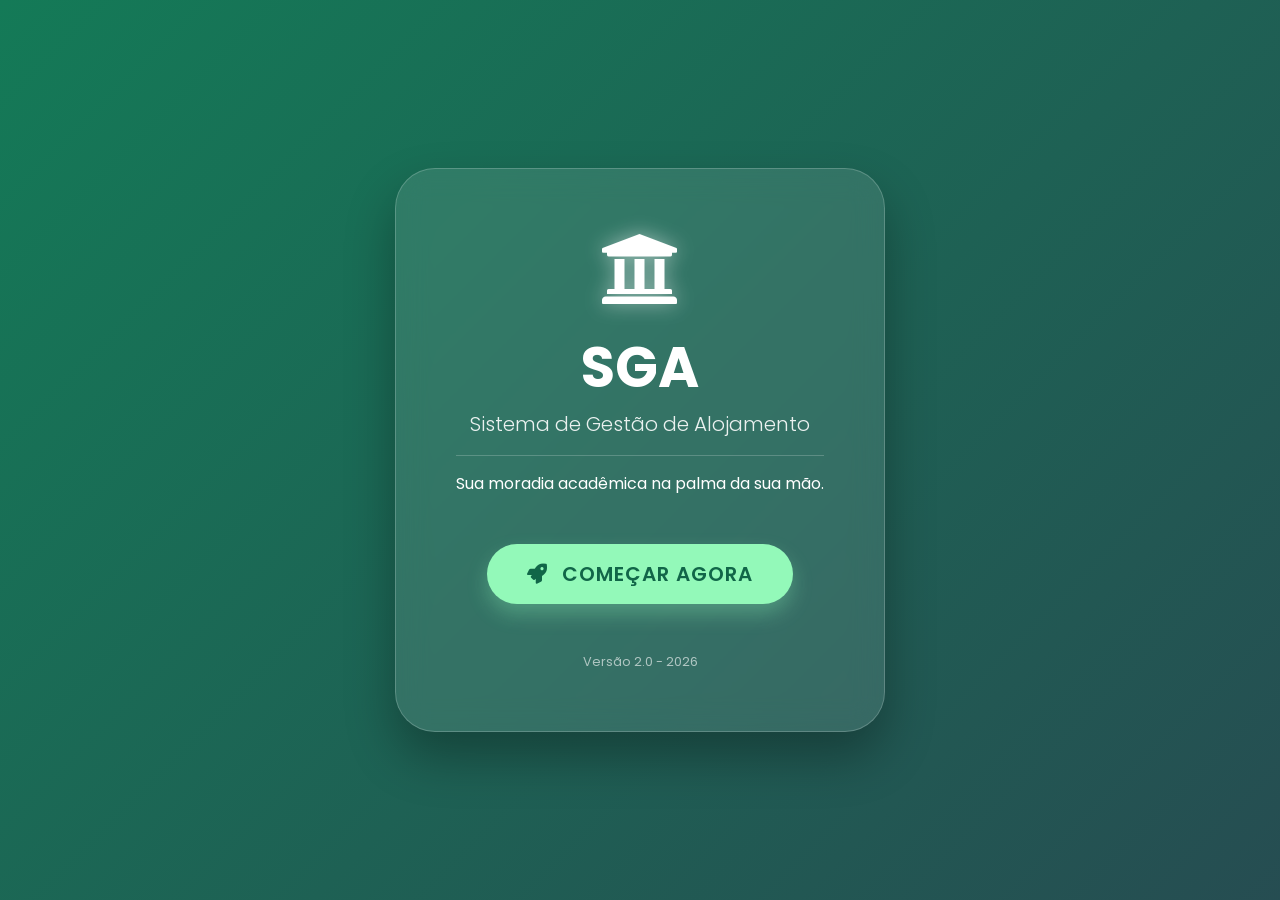
<file: app/templates/index.html>
<!DOCTYPE html>
<html lang="pt-br">
<head>
    <meta charset="UTF-8">
    <meta name="viewport" content="width=device-width, initial-scale=1.0">
    <title>SGA - Bem-vindo</title>
    <link rel="stylesheet" href="https://maxcdn.bootstrapcdn.com/bootstrap/4.5.2/css/bootstrap.min.css">
    <link rel="stylesheet" href="https://cdnjs.cloudflare.com/ajax/libs/font-awesome/5.15.4/css/all.min.css">
    <link href="https://fonts.googleapis.com/css2?family=Poppins:wght@300;400;600&display=swap" rel="stylesheet">
    <style>
        :root { --primary: #1d976c; --secondary: #93f9b9; }
        body, html { height: 100%; margin: 0; font-family: 'Poppins', sans-serif; overflow: hidden; }
        
        .bg-animated {
            background: linear-gradient(-45deg, #1d976c, #116648, #2c3e50, #147a57);
            background-size: 400% 400%;
            animation: gradientBG 15s ease infinite;
            height: 100%; display: flex; align-items: center; justify-content: center;
        }

        @keyframes gradientBG { 0% {background-position: 0% 50%;} 50% {background-position: 100% 50%;} 100% {background-position: 0% 50%;} }

        .glass-card {
            background: rgba(255, 255, 255, 0.1);
            backdrop-filter: blur(15px);
            border: 1px solid rgba(255, 255, 255, 0.2);
            padding: 60px; border-radius: 40px; text-align: center;
            max-width: 550px; color: white; box-shadow: 0 25px 50px rgba(0,0,0,0.3);
            animation: fadeInUp 1s ease-out;
        }

        @keyframes fadeInUp { from { opacity: 0; transform: translateY(40px); } to { opacity: 1; transform: translateY(0); } }

        .btn-glow {
            background: var(--secondary); color: #116648 !important;
            border-radius: 50px; padding: 15px 40px; font-weight: 600;
            text-transform: uppercase; letter-spacing: 1px; transition: 0.4s;
            border: none; box-shadow: 0 10px 20px rgba(147, 249, 185, 0.3);
        }

        .btn-glow:hover { transform: scale(1.05); box-shadow: 0 0 30px var(--secondary); }
        .logo-icon { font-size: 5rem; margin-bottom: 25px; filter: drop-shadow(0 0 10px rgba(255,255,255,0.5)); }
    </style>
</head>
<body>
    <div class="bg-animated">
        <div class="glass-card">
            <i class="fas fa-university logo-icon"></i>
            <h1 class="display-4 font-weight-bold">SGA</h1>
            <p class="lead" style="opacity: 0.9;">Sistema de Gestão de Alojamento</p>
            <hr style="border-top: 1px solid rgba(255,255,255,0.2);">
            <p class="mb-5">Sua moradia acadêmica na palma da sua mão.</p>
            <a href="{% url 'login' %}" class="btn btn-glow btn-lg">
                <i class="fas fa-rocket mr-2"></i> Começar Agora
            </a>
            <div class="mt-5 small" style="opacity: 0.6;">Versão 2.0 - 2026</div>
        </div>
    </div>
</body>
</html>
</file>
